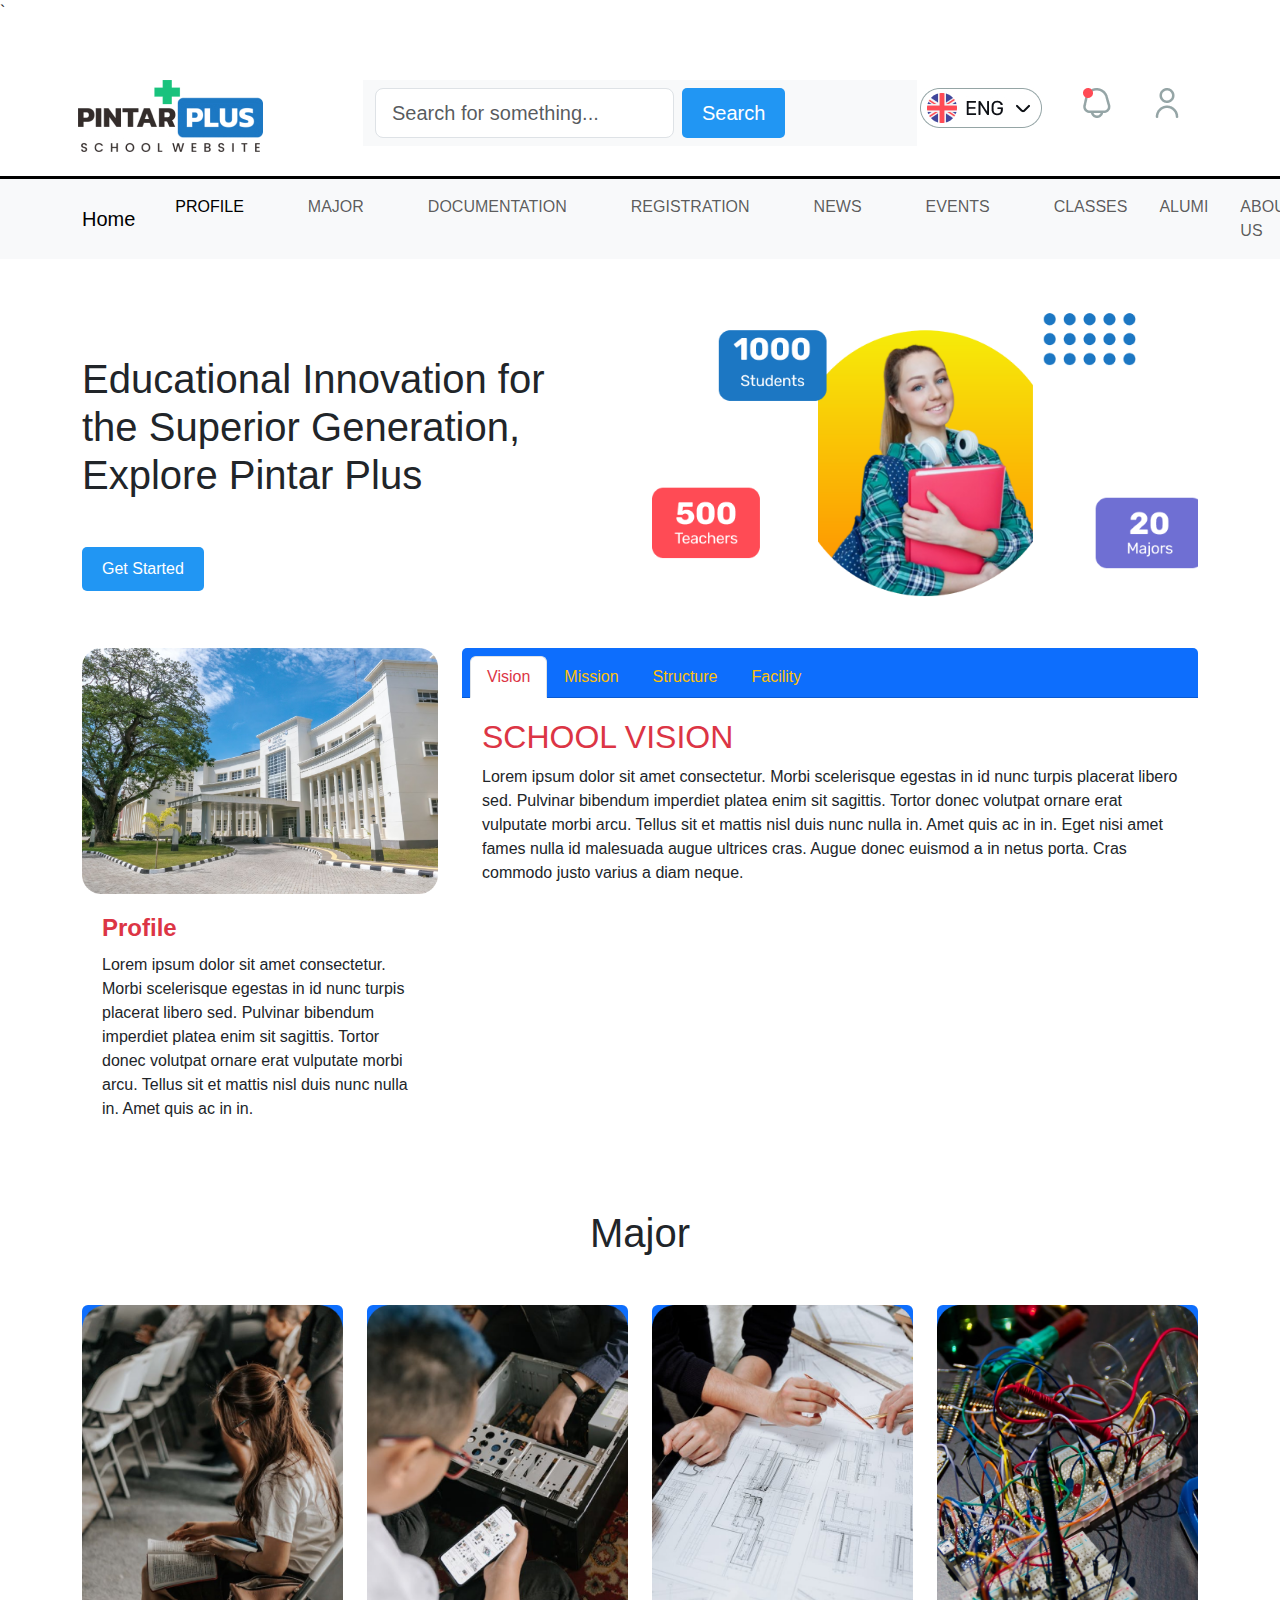
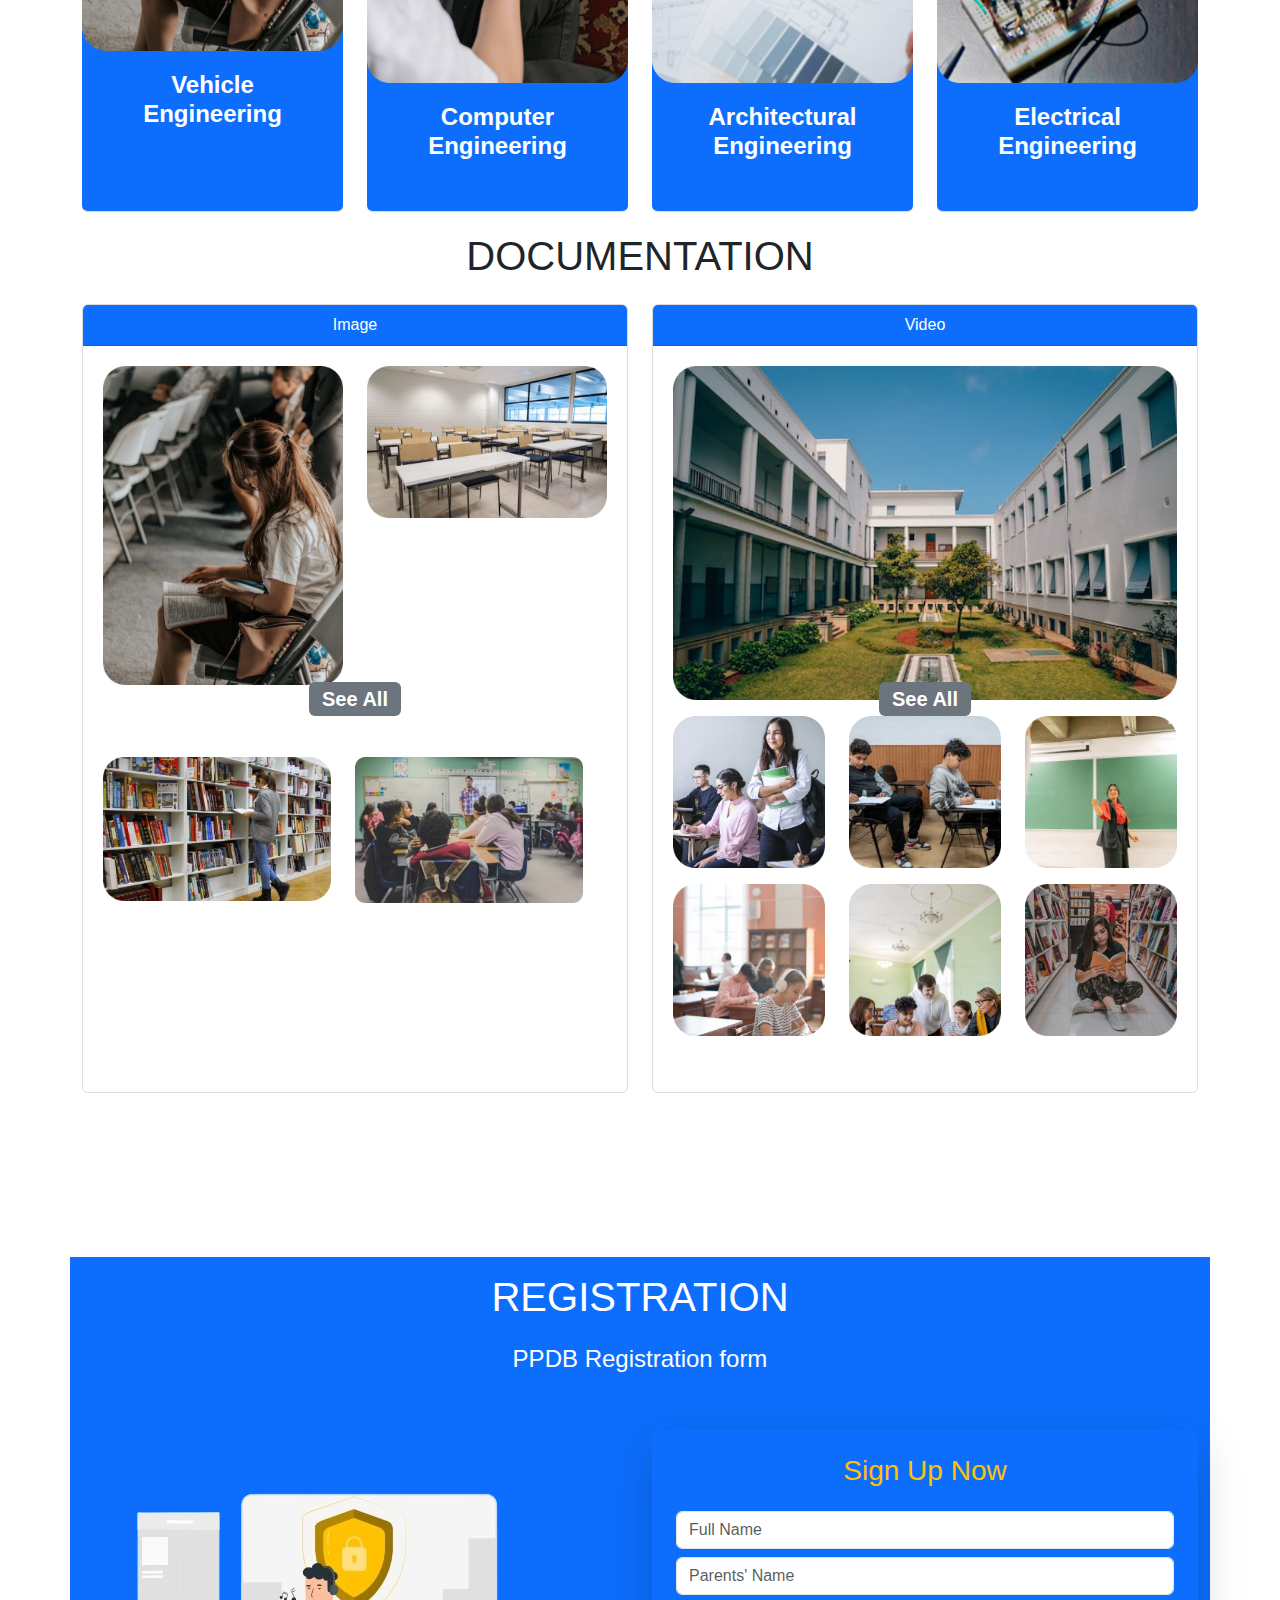
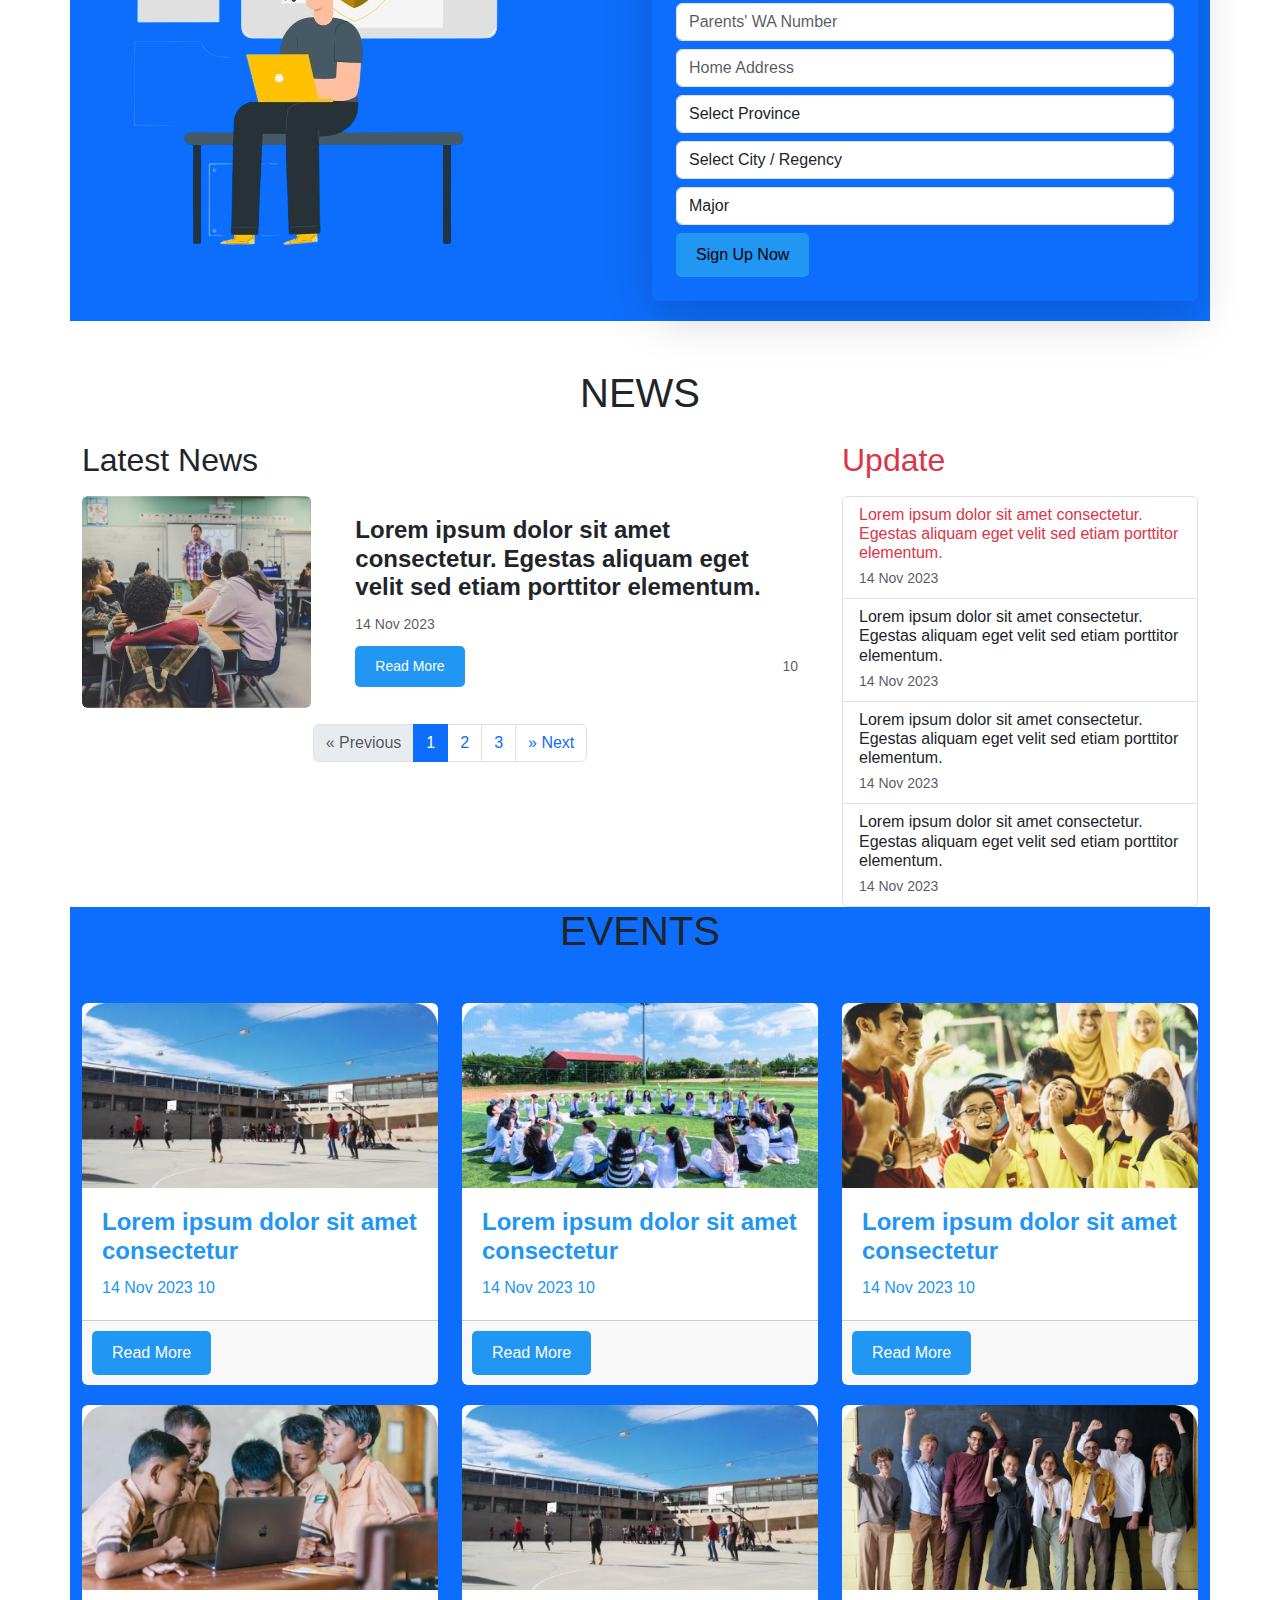
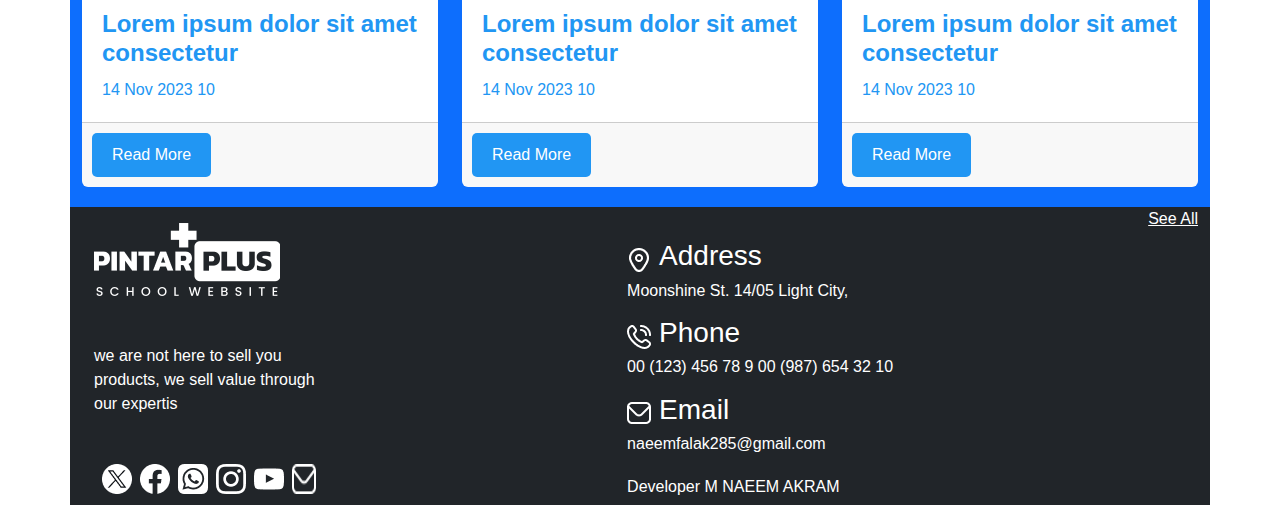
<file: index.html>
<!DOCTYPE html>
<html lang="en">

<head>
  <meta charset="UTF-8">
  <meta name="viewport" content="width=device-width, initial-scale=1.0">
  <link rel="stylesheet" href="src/css/bootstrap.min.css">
  <link rel="stylesheet" href="https://cdnjs.cloudflare.com/ajax/libs/animate.css/4.1.1/animate.min.css" />
  <link rel="stylesheet" href="src/css/style.css">
  <link rel="preconnect" href="https://fonts.googleapis.com">
  <link rel="preconnect" href="https://fonts.gstatic.com" crossorigin>
  <link
    href="https://fonts.googleapis.com/css2?family=Roboto:ital,wght@0,100;0,300;0,400;0,500;0,700;0,900;1,100;1,300;1,400;1,500;1,700;1,900&display=swap"
    rel="stylesheet">
  <title>PINTR PLUS</title>

</head>`

<body>

 <!-- nav section -->
<section id="nav">
  <div class="container mb-3">
    <div class="row d-flex justify-content-between">
      <div class="col-md-3 col-sm-12 mt-5 p-2 animate__animated animate__fadeInLeft">
        <img src="src/images/logo1.jpg" alt="" class="logo1">
      </div>
      <div class="col-md-6 col-sm-12 mt-5 p-2 animate__animated animate__fadeInDown">
        <nav class="navbar navbar-expand-lg bg-body-tertiary">
          <div class="container">
            <div class="collapse navbar-collapse" id="navbarSupportedContent">
              <form class="d-flex" role="search">
                <input class="form-control form-control-lg form-control-sm me-2" type="search"
                  placeholder="Search for something..." aria-label="Search">
                <button class="btn btn-outline-danger btn-lg d-sm-none d-md-block" type="submit">Search</button>
              </form>
            </div>
          </div>
        </nav>
      </div>
      <div class="col-md-3 col-sm-12 d-flex justify-content-end animate__animated animate__fadeInRight">
        <a href=""><img src="src/images/Group 104.jpg" alt="" class="mt-5 p-3 me-2"></a>
        <a href=""><img src="src/images/Group 105.png" alt="" class="mt-5 p-3 me-2"></a>
        <a href=""><img src="src/images/fi-rr-user.png" alt="" class="mt-5 p-3"></a>
      </div>
    </div>
  </div>
</section>

<!-- navbar section -->
<nav class="navbar navbar-expand-lg bg-body-tertiary animate__animated animate__fadeInDown">
  <div class="container">
    <a class="navbar-brand" href="#hero">Home <a href="index.html"></a></a>
    <button class="navbar-toggler" type="button" data-toggle="collapse" data-target="#navbarNav"
      aria-controls="navbarNav" aria-expanded="false" aria-label="Toggle navigation">
      <span class="navbar-toggler-icon"></span>
    </button>
    <div class="collapse navbar-collapse" id="navbarNav">
      <ul class="navbar-nav me-5">
        <li class="nav-item">
          <a class="nav-link active ms-3" aria-current="page" href="#profile">PROFILE</a>
        </li>
        <li class="nav-item">
          <a class="nav-link ms-5" href="#MAJOR">MAJOR</a>
        </li>
        <li class="nav-item">
          <a class="nav-link ms-5" href="#DOCUMENTATION">DOCUMENTATION</a>
        </li>
        <li class="nav-item">
          <a class="nav-link ms-5" href="#REGISTRATION">REGISTRATION</a>
        </li>
        <li class="nav-item">
          <a class="nav-link ms-5" href="#NEWS">NEWS</a>
        </li>
        <li class="nav-item">
          <a class="nav-link ms-5" href="#EVENTS">EVENTS</a>
        </li>
        <li class="nav-item">
          <a class="nav-link ms-5" href="classes.html" target="_blank">CLASSES</a>
        </li>
        <li class="nav-item">
          <a class="nav-link ms-3" href="alumi.html" target="_blank">ALUMI</a>
        </li>
        <li class="nav-item">
          <a class="nav-link ms-3" href="about.html" target="_blank">ABOUT US</a>
        </li>
      </ul>
    </div>
  </div>
</nav>


 <!--  hero section -->
<section id="hero">
  <div class="container mt-5">
    <div class="row">
      <div class="col-md-6 col-sm-12 mt-5 animate__animated animate__fadeInLeft">
        <h1>Educational Innovation for <br> the Superior Generation, <br> Explore Pintar Plus</h1>
        <div class="mt-5">
          <button type="button" class="btn btn-primary">Get Started</button>
        </div>
      </div>
      <div class="col-md-6 col-sm-12 animate__animated animate__fadeInRight">
        <img src="src/images/home.png" alt="" class="girl">
      </div>
    </div>
  </div>
</section>





<!-- profile section -->
<section id="profile" class="animate__animated animate__fadeIn">
  <div class="container">
    <div class="row justify-content-center">
      <div class="col-md-4 col-sm-12 mt-5 animate__animated animate__fadeInLeft">
        <div class="card">
          <img src="src/images/Rectangle 6.png" class="card-img-top" alt="...">
          <div class="card-body">
            <h2 class="card-title text-danger animate__animated animate__fadeInUp">Profile</h2>
            <p class="card-text text-dark animate__animated animate__fadeInUp">Lorem ipsum dolor sit amet consectetur. Morbi scelerisque egestas in id nunc turpis placerat libero sed. Pulvinar bibendum imperdiet platea enim sit sagittis. Tortor donec volutpat ornare erat vulputate morbi arcu. Tellus sit et mattis nisl duis nunc nulla in. Amet quis ac in in.</p>
          </div>
        </div>
      </div>
      <div class="col-md-8 col-sm-12 mt-5 animate__animated animate__fadeInRight">
        <div class="card mb-5">
          <div class="card-header bg-primary text-white text-center animate__animated animate__fadeInDown">
            <ul class="nav nav-tabs card-header-tabs">
              <li class="nav-item">
                <a class="nav-link active text-danger" href="#">Vision</a>
              </li>
              <li class="nav-item">
                <a class="nav-link text-warning" href="#">Mission</a>
              </li>
              <li class="nav-item">
                <a class="nav-link text-warning" href="#">Structure</a>
              </li>
              <li class="nav-item">
                <a class="nav-link text-warning" href="#">Facility</a>
              </li>
            </ul>
          </div>
          <div class="card-body animate__animated animate__fadeInUp">
            <h2 class="text-danger">SCHOOL VISION</h2>
            <p class="text-dark">Lorem ipsum dolor sit amet consectetur. Morbi scelerisque egestas in id nunc turpis placerat libero sed. Pulvinar bibendum imperdiet platea enim sit sagittis. Tortor donec volutpat ornare erat vulputate morbi arcu. Tellus sit et mattis nisl duis nunc nulla in. Amet quis ac in in. Eget nisi amet fames nulla id malesuada augue ultrices cras. Augue donec euismod a in netus porta. Cras commodo justo varius a diam neque.</p>
          </div>
        </div>
      </div>
    </div>
  </div>
</section>

<!-- major section -->
<section id="major" class="">
  <div class="container">
    <h1 class="text-center mt-5">Major</h1>
    <div class="row mt-5 animate__animated animate__fadeIn">
      <div class="col-md-3 text-center animate__animated animate__fadeInLeft">
        <div class="card bg-primary text-white">
          <img src="src/images/Rectangle 12.png" alt="">
          <div class="card-body">
            <h5 class="card-title">Vehicle Engineering</h5>
          </div>
        </div>
      </div>
      <div class="col-md-3 text-center animate__animated animate__fadeInLeft">
        <div class="card bg-primary text-white">
          <img src="src/images/Rectangle 11.png" alt="">
          <div class="card-body">
            <h5 class="card-title">Computer Engineering</h5>
          </div>
        </div>
      </div>
      <div class="col-md-3 text-center animate__animated animate__fadeInLeft">
        <div class="card bg-primary text-white">
          <img src="src/images/Rectangle 10.png" alt="">
          <div class="card-body">
            <h5 class="card-title">Architectural Engineering</h5>
          </div>
        </div>
      </div>
      <div class="col-md-3 text-center animate__animated animate__fadeInLeft">
        <div class="card bg-primary text-white">
          <img src="src/images/Rectangle 9.png" alt="">
          <div class="card-body">
            <h5 class="card-title">Electrical Engineering</h5>
          </div>
        </div>
      </div>
    </div>
  </div>
</section>




  <!-- documentation section -->
  <section id="DOCUMENTATION" style="padding: 20px;">
    <div class="container">
      <h1 class="text-center mb-4">DOCUMENTATION</h1>
      <div class="row mb-5">
        <div class="col-md-6 col-sm-12 mb-5 animate">
          <div class="card h-100" style="margin-bottom: 20px;">
            <div class="card-header bg-primary text-white text-center">Image</div>
            <div class="card-body d-flex flex-column">
              <div class="row">
                <div class="col-md-6 col-sm-12 mb-3">
                  <a href="#" class="d-block">
                    <img src="src/images/Rectangle 12.png" class="img-fluid rounded" alt="Image 1">
                    <div class="position-absolute top-50 start-50 translate-middle">
                      <span class="badge bg-secondary text-white fs-5">See All</span>
                    </div>
                  </a>
                </div>
                <div class="col-md-6 col-sm-12 mb-3">
                  <a href="#" class="d-block">
                    <img src="src/images/Rectangle 117.png" class="img-fluid rounded " alt="Image 2">
                  </a>
                </div>
                <div class="row mt-5">
                  <div class="col-md-6 col-sm-12">
                    <a href="#" class="d-block">
                      <img src="src/images/Rectangle 115.png" class="img-fluid rounded mt-2" alt="Image 3">
                    </a>
                  </div>
                  <div class="col-md-6 col-sm-12">
                    <a href="#" class="d-block">
                      <img src="src/images/Rectangle 116.png" class="img-fluid rounded mt-2" alt="Image 4">
                    </a>
                  </div>
                </div>



              </div>

            </div>
          </div>
        </div>



        <div class="col-md-6 col-sm-12 mb-5">
          <div class="card h-100" style="margin-bottom: 20px;">
            <div class="card-header bg-primary text-white text-center">Video</div>
            <div class="card-body d-flex flex-column">
              <div class="row">
                <div class="col-md-12 col-sm-12 mb-3">
                  <a href="#" class="d-block">
                    <img src="src/images/Rectangle 118.png" class="img-fluid rounded" alt="Video 1">
                    <div class="position-absolute top-50 start-50 translate-middle">
                      <span class="badge bg-secondary text-white fs-5">See All</span>
                    </div>
                  </a>
                </div>
                <div class="col-md-4 col-sm-6 mb-3">
                  <a href="#" class="d-block">
                    <img src="src/images/Rectangle 119.png" class="img-fluid rounded" alt="Video 2">
                    <div class="position-absolute top-50 start-50 translate-middle">
                      <i class="bi bi-play-circle-fill text-white fs-3"></i>
                    </div>
                  </a>
                </div>
                <div class="col-md-4 col-sm-6 mb-3">
                  <a href="#" class="d-block">
                    <img src="src/images/Rectangle 120.png" class="img-fluid rounded" alt="Video 3">
                    <div class="position-absolute top-50 start-50 translate-middle">
                      <i class="bi bi-play-circle-fill text-white fs-3"></i>
                    </div>
                  </a>
                </div>
                <div class="col-md-4 col-sm-6 mb-3">
                  <a href="#" class="d-block">
                    <img src="src/images/Rectangle 121.png" class="img-fluid rounded" alt="Video 4">
                    <div class="position-absolute top-50 start-50 translate-middle">
                      <i class="bi bi-play-circle-fill text-white fs-3"></i>
                    </div>
                  </a>
                </div>
                <div class="col-md-4 col-sm-6 mb-3">
                  <a href="#" class="d-block">
                    <img src="src/images/Rectangle 122.png" class="img-fluid rounded" alt="Video 5">
                    <div class="position-absolute top-50 start-50 translate-middle">
                      <i class="bi bi-play-circle-fill text-white fs-3"></i>
                    </div>
                  </a>
                </div>
                <div class="col-md-4 col-sm-6 mb-3">
                  <a href="#" class="d-block">
                    <img src="src/images/Rectangle 123.png" class="img-fluid rounded" alt="Video 6">
                    <div class="position-absolute top-50 start-50 translate-middle">
                      <i class="bi bi-play-circle-fill text-white fs-3"></i>
                    </div>
                  </a>
                </div>
                <div class="col-md-4 col-sm-6 mb-3">
                  <a href="#" class="d-block">
                    <img src="src/images/Rectangle 124.png" class="img-fluid rounded" alt="Video 7">
                    <div class="position-absolute top-50 start-50 translate-middle">
                      <i class="bi bi-play-circle-fill text-white fs-3"></i>
                    </div>
                  </a>
                </div>
              </div>
              <div class="mt-auto">
                <!-- add some content here to fill the resrcing space -->
              </div>
            </div>
          </div>
        </div>
      </div>
    </div>
  </section>


  <!--  registration section -->
  <section id="REGISTRATION">
    <div class="container bg-primary">
      <div class="row mt-5">
        <h1 class="text-center text-white mt-3">REGISTRATION</h1>
        <h4 class="text-center text-white mt-3">PPDB Registration form</h4>
        <div class="col-md-6 col-sm-12 mt-2 me">
          <img src="src/images/pana-removebg-preview.png" alt="" class="register">
        </div>
        <div class="col-md-6 col-sm-12 mt-5">
          <div class="card shadow-lg p-4 rounded bg-primary">
            <h3 class="text-center mb-4 bg-primary text-warning">Sign Up Now</h3>
            <form class="">
              <div class="form-group">
                <input type="text" class="form-control" placeholder="Full Name" required>
              </div>
              <div class="form-group mt-2">
                <input type="text" class="form-control" placeholder="Parents' Name" required>
              </div>
              <div class="form-group mt-2">
                <input type="text" class="form-control" placeholder="Parents' WA Number" required>
              </div>
              <div class="form-group mt-2">
                <input type="text" class="form-control" placeholder="Home Address" required>
              </div>
              <div class="form-group mt-2">
                <select class="form-control" required>
                  <option value="" disabled selected>Select Province</option>
                  <option value="province1">Province 1</option>
                  <option value="province2">Province 2</option>
                  <option value="province3">Province 3</option>
                </select>
              </div>
              <div class="form-group mt-2">
                <select class="form-control" required>
                  <option value="" disabled selected>Select City / Regency</option>
                  <option value="city1">DUNYAPUR</option>
                  <option value="city2">LODHRAN</option>
                  <option value="city3">Kahror Pakka</option>
                </select>
              </div>
              <div class="form-group mt-2">
                <select class="form-control" required>
                  <option value="" disabled selected>Major</option>
                  <option value="major1">Major 1</option>
                  <option value="major2">Major 2</option>
                  <option value="major3">Major 3</option>
                </select>
              </div>
              <button type="submit" class="btn btn-danger btn-block mt-2 text-black">Sign Up Now</button>
            </form>
          </div>

        </div>
      </div>
    </div>
  </section>


  <!-- news section -->
  <section id="NEWS">
    <div class="container mt-5">
      <h1 class="text-center mb-4">NEWS</h1>

      <div class="row">
        <div class="col-md-8 animate__animated animate__fadeInLeft">
          <h2 class="mb-3">Latest News</h2>
          <div class="card mb-3">
            <div class="row no-gutters">
              <div class="col-md-4">
                <img src="src/images/Rectangle 113.png" class="card-img" alt="...">
              </div>
              <div class="col-md-8 animate__animated animate__fadeInLef">
                <div class="card-body">
                  <h5 class="card-title text-dark">Lorem ipsum dolor sit amet consectetur. Egestas aliquam eget velit
                    sed etiam porttitor elementum.</h5>
                  <p class="card-text"><small class="text-muted">14 Nov 2023</small></p>
                  <div class="d-flex justify-content-between align-items-center">
                    <div class="btn-group">
                      <button type="button" class="btn btn-sm btn-outline-secondary">Read More</button>
                    </div>
                    <small class="text-muted">10</small>
                  </div>
                </div>
              </div>
            </div>
          </div>
          <nav aria-label="Page navigation example">
            <ul class="pagination justify-content-center">
              <li class="page-item disabled">
                <a class="page-link" href="#" aria-label="Previous">
                  <span aria-hidden="true">&laquo;</span>
                  <span class="sr-only">Previous</span>
                </a>
              </li>
              <li class="page-item active"><a class="page-link" href="#">1</a></li>
              <li class="page-item"><a class="page-link" href="#">2</a></li>
              <li class="page-item"><a class="page-link" href="#">3</a></li>
              <li class="page-item">
                <a class="page-link" href="#" aria-label="Next">
                  <span aria-hidden="true">&raquo;</span>
                  <span class="sr-only">Next</span>
                </a>
              </li>
            </ul>
          </nav>
        </div>
        <div class="col-md-4 animate__animated animate__fadeInLeft">
          <h2 class="mb-3 text-danger">Update</h2>
          <ul class="list-group">
            <li class="list-group-item">
              <h6 class="mb-1 text-danger">Lorem ipsum dolor sit amet consectetur. Egestas aliquam eget velit sed etiam
                porttitor elementum.</h6>
              <small class="text-muted">14 Nov 2023</small>
              <span class="float-right badge badge-pill badge-primary">10</span>
            </li>
            <li class="list-group-item">
              <h6 class="mb-1">Lorem ipsum dolor sit amet consectetur. Egestas aliquam eget velit sed etiam porttitor
                elementum.</h6>
              <small class="text-muted">14 Nov 2023</small>
              <span class="float-right badge badge-pill badge-primary">10</span>
            </li>
            <li class="list-group-item">
              <h6 class="mb-1">Lorem ipsum dolor sit amet consectetur. Egestas aliquam eget velit sed etiam porttitor
                elementum.</h6>
              <small class="text-muted">14 Nov 2023</small>
              <span class="float-right badge badge-pill badge-primary">10</span>
            </li>
            <li class="list-group-item">
              <h6 class="mb-1">Lorem ipsum dolor sit amet consectetur. Egestas aliquam eget velit sed etiam porttitor
                elementum.</h6>
              <small class="text-muted">14 Nov 2023</small>
              <span class="float-right badge badge-pill badge-primary">10</span>
            </li>
          </ul>
        </div>
      </div>
    </div>
  </section>




  <section id="EVENTS">
    <div class="container bg-primary">
      <h1 class="event m text-center ">EVENTS</h1>
      <div class="row bg-primary mt-5">
        <div class="col-md-4 bg-primary fade-in-down">
          <div class="card">
            <img src="src/images/Rectangle 13.png" class="card-img-top" alt="...">
            <div class="card-body">
              <h5 class="card-title">Lorem ipsum dolor sit amet consectetur</h5>
              <p class="card-text">
                <i class="far fa-calendar-alt"></i> 14 Nov 2023
                <i class="far fa-comments"></i> 10
              </p>
            </div>
            <div class="card-footer">
              <button class="btn">Read More</button>
              <div class="social-icons">
                <a href="#" class="far fa-share-square"></a>
              </div>
            </div>
          </div>
        </div>
        <div class="col-md-4 animate__animated animate__fadeInLeft">
          <div class="card">
            <img src="src/images/Rectangle 155.png" class="card-img-top" alt="...">
            <div class="card-body">
              <h5 class="card-title">Lorem ipsum dolor sit amet consectetur</h5>
              <p class="card-text">
                <i class="far fa-calendar-alt"></i> 14 Nov 2023
                <i class="far fa-comments"></i> 10
              </p>
            </div>
            <div class="card-footer">
              <button class="btn">Read More</button>
              <div class="social-icons">
                <a href="#" class="far fa-share-square"></a>
              </div>
            </div>
          </div>
        </div>
        <div class="col-md-4 animate__animated animate__fadeInLeft">
          <div class="card">
            <img src="src/images/Rectangle 222.png" class="card-img-top" alt="...">
            <div class="card-body">
              <h5 class="card-title">Lorem ipsum dolor sit amet consectetur</h5>
              <p class="card-text">
                <i class="far fa-calendar-alt"></i> 14 Nov 2023
                <i class="far fa-comments"></i> 10
              </p>
            </div>
            <div class="card-footer">
              <button class="btn">Read More</button>
              <div class="social-icons">
                <a href="#" class="far fa-share-square"></a>
              </div>
            </div>
          </div>
        </div>
        <div class="col-md-4 animate__animated animate__fadeInLeft">
          <div class="card">
            <img src="src/images/Rectangle 1256.png" class="card-img-top" alt="...">
            <div class="card-body">
              <h5 class="card-title">Lorem ipsum dolor sit amet consectetur</h5>
              <p class="card-text">
                <i class="far fa-calendar-alt"></i> 14 Nov 2023
                <i class="far fa-comments"></i> 10
              </p>
            </div>
            <div class="card-footer">
              <button class="btn">Read More</button>
              <div class="social-icons">
                <a href="#" class="far fa-share-square"></a>
              </div>
            </div>
          </div>
        </div>
        <div class="col-md-4 animate__animated animate__fadeInLeft">
          <div class="card">
            <img src="src/images/Rectangle 13.png" class="card-img-top" alt="...">
            <div class="card-body">
              <h5 class="card-title">Lorem ipsum dolor sit amet consectetur</h5>
              <p class="card-text">
                <i class="far fa-calendar-alt"></i> 14 Nov 2023
                <i class="far fa-comments"></i> 10
              </p>
            </div>
            <div class="card-footer">
              <button class="btn">Read More</button>
              <div class="social-icons">
                <a href="#" class="far fa-share-square"></a>
              </div>
            </div>
          </div>
        </div>
        <div class="col-md-4 animate__animated animate__fadeInLeft">
          <div class="card">
            <img src="src/images/Rectangle 333.png" class="card-img-top" alt="...">
            <div class="card-body">
              <h5 class="card-title">Lorem ipsum dolor sit amet consectetur</h5>
              <p class="card-text">
                <i class="far fa-calendar-alt"></i> 14 Nov 2023
                <i class="far fa-comments"></i> 10
              </p>
            </div>
            <div class="card-footer">
              <button class="btn">Read More</button>
              <div class="social-icons">
                <a href="#" class="far fa-share-square"></a>
              </div>
            </div>
          </div>
        </div>
      </div>
      <a href="#" class="see-all">See All</a>
    </div>
  </section>



  <!--  footer section-->

  <section id="footer">
    <div class="container bg-dark">
      <div class="row">
        <div class="col-md-6 col-lg-6 col-sm-12">
          <div class="logo2 mt-3">
            <img src="src/images/logo plus 2 1.png" alt="">
          </div>
          <div class="para text-white mt-5">
            <p>we are not here to sell you <br>
              products, we sell value through <br>
              our expertis</p>
          </div>
          <div class="handles mt-5 d-flex justify-content-center justify-content-sm-start">
            <img src="src/images/Group 44.png" alt="" class="ms-2">
            <img src="src/images/Facebook.png" alt="" class="ms-2">
            <img src="src/images/Whatsapp.png" alt="" class="ms-2">
            <img src="src/images/Instagram.png" alt="" class="ms-2">
            <img src="src/images/Youtube.png" alt="" class="ms-2">
            <img src="src/images/Vector.png" alt="" class="ms-2">
          </div>
        </div>
        <div class="col-md-6 col-lg-6 col-sm-12 mt-3">
          <div class="location mt-3 d-flex align-items-center">
            <img src="src/images/fi-rr-marker.png" alt="" class="me-2">
            <h3 class="text-white">Address</h3>
          </div>
          <div class="Address">
            <h6 class="text-white">Moonshine St. 14/05 Light City,
            </h6>
          </div>
          <div class="Phone mt-3 d-flex align-items-center">
            <img src="src/images/fi-rr-phone-call.png" alt="" class="me-2">
            <h3 class="text-white">Phone</h3>
          </div>
          </span>
          <div class="Address">
            <h6 class="text-white">00 (123) 456 78 9
              00 (987) 654 32 10</h6>
          </div>
          <div class="Email mt-3 d-flex align-items-center">
            <img src="src/images/Vector.png" alt="" class="me-2">
            <h3 class="text-white">Email</h3>
          </div>
          <div class="Address">
            <h6 class="text-white">naeemfalak285@gmail.com</h6>
          </div>
          <div class="Developer mt-4">
            <h6 class="text-white">Developer M NAEEM AKRAM</h6>
          </div>
        </div>
      </div>
    </div>
    </div>
  </section>

  <script src="src/js/script.js"></script>
  <script src="https://code.jquery.com/jquery-3.5.1.slim.min.js"></script>
  <script src="https://cdn.jsdelivr.net/npm/popper.js@1.16.1/dist/umd/popper.min.js"></script>
  <script src="https://stackpath.bootstrapcdn.com/bootstrap/4.5.2/js/bootstrap.min.js"></script>

</body>

</html>
</file>
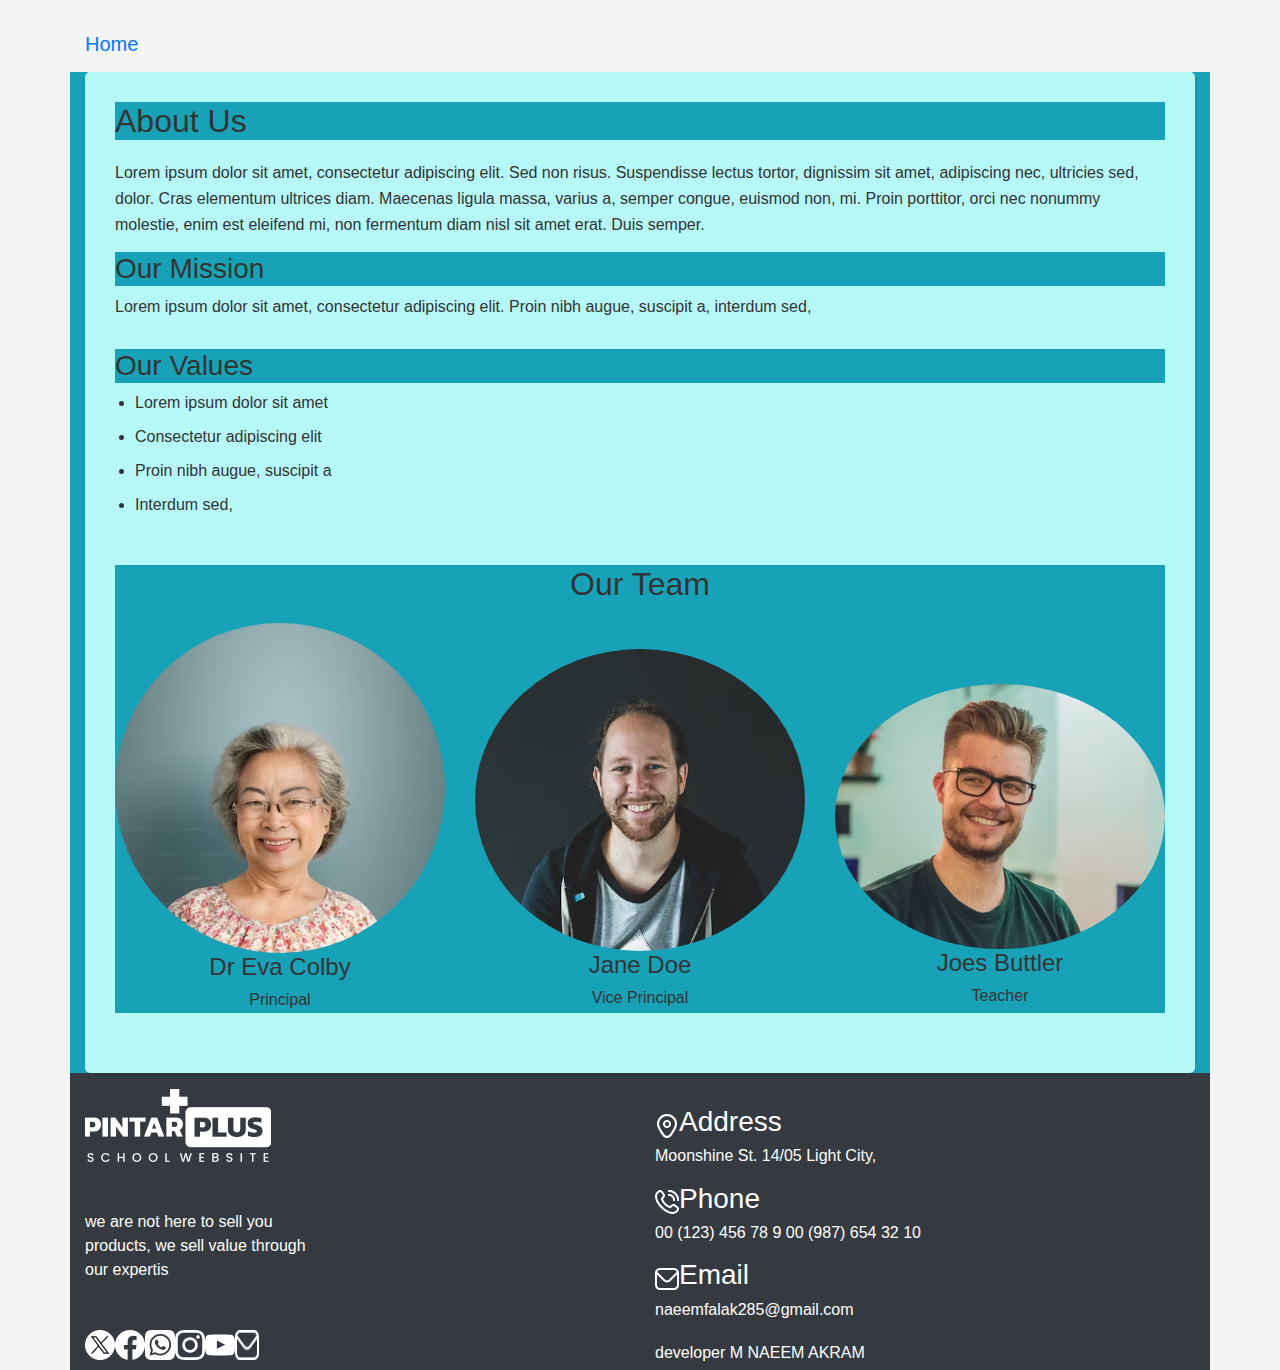
<file: about.html>
<!DOCTYPE html>
<html lang="en">

<head>
    <meta charset="UTF-8">
    <meta name="viewport" content="width=device-width, initial-scale=1.0">
    <title>PINTR PLUS SCHOOLs</title>
    <link rel="stylesheet" href="https://cdn.jsdelivr.net/npm/bootstrap@4.6.2/dist/css/bootstrap.min.css">
    <style>
        body {
            font-family: 'Arial', sans-serif;
            background-color: #f4f4f4;
            color: #333;
        }



        .about-us {
            background-color: rgb(182, 248, 248);
            padding: 30px;
            border-radius: 5px;
            box-shadow: 0 2px 5px rgba(0, 0, 0, 0.1);
        }

        .about-us h2 {
            color: #333;
            margin-bottom: 20px;
        }

        .about-us p {
            line-height: 1.6;
            margin-bottom: 15px;
        }

        .about-us .mission {
            margin-bottom: 30px;
        }

        .about-us .values {
            margin-bottom: 30px;
        }

        .about-us .values ul {
            list-style-type: disc;
            padding-left: 20px;
        }

        .about-us .values li {
            margin-bottom: 10px;
        }

        .about-us .team {
            margin-bottom: 30px;
        }

        .about-us .team .row {
            margin-bottom: 20px;
        }

        .about-us .team .col-md-4 {
            text-align: center;
        }

        .about-us .team img {
            width: 100%;
            border-radius: 50%;
        }

        .about-us .team h4 {
            margin-bottom: 5px;
        }

        .about-us .team p {
            margin-bottom: 0;
        }

        @media (max-width: 768px) {
            .about-us .team .row {
                display: flex;
                flex-direction: column;
            }

        }
    </style>
</head>

<body>

    <!-- navbar section -->
    <nav class="navbar navbar-expand-lg bg-body-tertiary mt-3">
        <div class="container">
            <a class="navbar-brand" href="index.html#hero">Home <a href="index.html"></a></a>
            <button class="navbar-toggler" type="button" data-bs-toggle="collapse" data-bs-target="#navbarNav"
                aria-controls="navbarNav" aria-expanded="false" aria-label="Toggle navigation">
                <span class="navbar-toggler-icon"></span>
            </button>

        </div>
    </nav>


    <section id="ABOUT US ">
        <div class="container bg-info">
            <div class="row ">
                <div class="col-md-12 ">
                    <div class="about-us">
                        <h2 class="bg-info">About Us</h2>
                        <p>
                            Lorem ipsum dolor sit amet, consectetur adipiscing elit. Sed non risus. Suspendisse lectus
                            tortor, dignissim sit amet, adipiscing nec, ultricies sed, dolor. Cras elementum ultrices
                            diam. Maecenas ligula massa, varius a, semper congue, euismod non, mi. Proin porttitor, orci
                            nec nonummy molestie, enim est eleifend mi, non fermentum diam nisl sit amet erat. Duis
                            semper.
                        </p>

                        <div class="mission">
                            <h3 class="bg-info">Our Mission</h3>
                            <p>
                                Lorem ipsum dolor sit amet, consectetur adipiscing elit. Proin nibh augue, suscipit a,
                                interdum sed,
                            </p>
                        </div>

                        <div class="values">
                            <h3 class="bg-info">Our Values</h3>
                            <ul class="">
                                <li>Lorem ipsum dolor sit amet</li>
                                <li>Consectetur adipiscing elit</li>
                                <li>Proin nibh augue, suscipit a</li>
                                <li>Interdum sed, </li>
                            </ul>
                        </div>

                        <div class="team bg-info mt-5">
                            <h2 class=" mt-3 text-center ">Our Team</h2>
                            <div class="row  align-items-center">
                                <div class="col-md-4">
                                    <img src="src/images/principal.avif" alt="Team Member 1">
                                    <h4 class=" bg-info">Dr Eva Colby</h4>
                                    <p class="bg-info">Principal</p>
                                </div>
                                <div class="col-md-4 mt-4">
                                    <img src="src/images/teacher 2.avif.png" alt="Team Member 2" class="img-fluid">
                                    <h4 class="bg-info">Jane Doe</h4>
                                    <p class="bg-info">Vice Principal</p>
                                </div>
                                <div class="col-md-4 mt-5 ">
                                    <img src="src/images/teacher 1.avif" alt="Team Member 2" class="img-fluid mt-2">
                                    <h4 class="bg-info rounded-circle">Joes Buttler</h4>
                                    <p class="bg-info">Teacher</p>
                                </div>

                            </div>
                        </div>
                    </div>
                </div>
            </div>
        </div>
    </section>




    <section id="footer">
        <div class="container bg-dark">
            <div class="row">
                <div class="col-md-6 col-lg-6 col-sm-12">
                    <div class="logo2 mt-3">
                        <img src="src/images/logo plus 2 1.png" alt="">
                    </div>
                    <div class="para text-white mt-5">
                        <p>we are not here to sell you <br>
                            products, we sell value through <br>
                            our expertis</p>
                    </div>
                    <div class="handles mt-5 d-flex justify-content-center justify-content-sm-start">
                        <img src="src/images/Group 44.png" alt="" class="ms-2">
                        <img src="src/images/Facebook.png" alt="" class="ms-2">
                        <img src="src/images/Whatsapp.png" alt="" class="ms-2">
                        <img src="src/images/Instagram.png" alt="" class="ms-2">
                        <img src="src/images/Youtube.png" alt="" class="ms-2">
                        <img src="src/images/Vector.png" alt="" class="ms-2">
                    </div>
                </div>
                <div class="col-md-6 col-lg-6 col-sm-12 mt-3">
                    <div class="location mt-3 d-flex align-items-center">
                        <img src="src/images/fi-rr-marker.png" alt="" class="me-2">
                        <h3 class="text-white">Address</h3>
                    </div>
                    <div class="Address">
                        <h6 class="text-white">Moonshine St. 14/05 Light City,
                        </h6>
                    </div>
                    <div class="Phone mt-3 d-flex align-items-center">
                        <img src="src/images/fi-rr-phone-call.png" alt="" class="me-2">
                        <h3 class="text-white">Phone</h3>
                    </div>
                    </span>
                    <div class="Address">
                        <h6 class="text-white">00 (123) 456 78 9
                            00 (987) 654 32 10</h6>
                    </div>
                    <div class="Email mt-3 d-flex align-items-center">
                        <img src="src/images/Vector.png" alt="" class="me-2">
                        <h3 class="text-white">Email</h3>
                    </div>
                    <div class="Address">
                        <h6 class="text-white">naeemfalak285@gmail.com</h6>
                    </div>
                    <div class="Developer mt-4">
                        <h6 class="text-white">developer M NAEEM AKRAM</h6>
                    </div>
                </div>
            </div>
        </div>
        </div>
    </section>
    <script src="https://cdn.jsdelivr.net/npm/jquery@3.5.1/dist/jquery.slim.min.js"></script>
    <script src="https://cdn.jsdelivr.net/npm/popper.js@1.16.1/dist/umd/popper.min.js"></script>
    <script src="https://cdn.jsdelivr.net/npm/bootstrap@4.6.2/dist/js/bootstrap.min.js"></script>
</body>

</html>
</file>
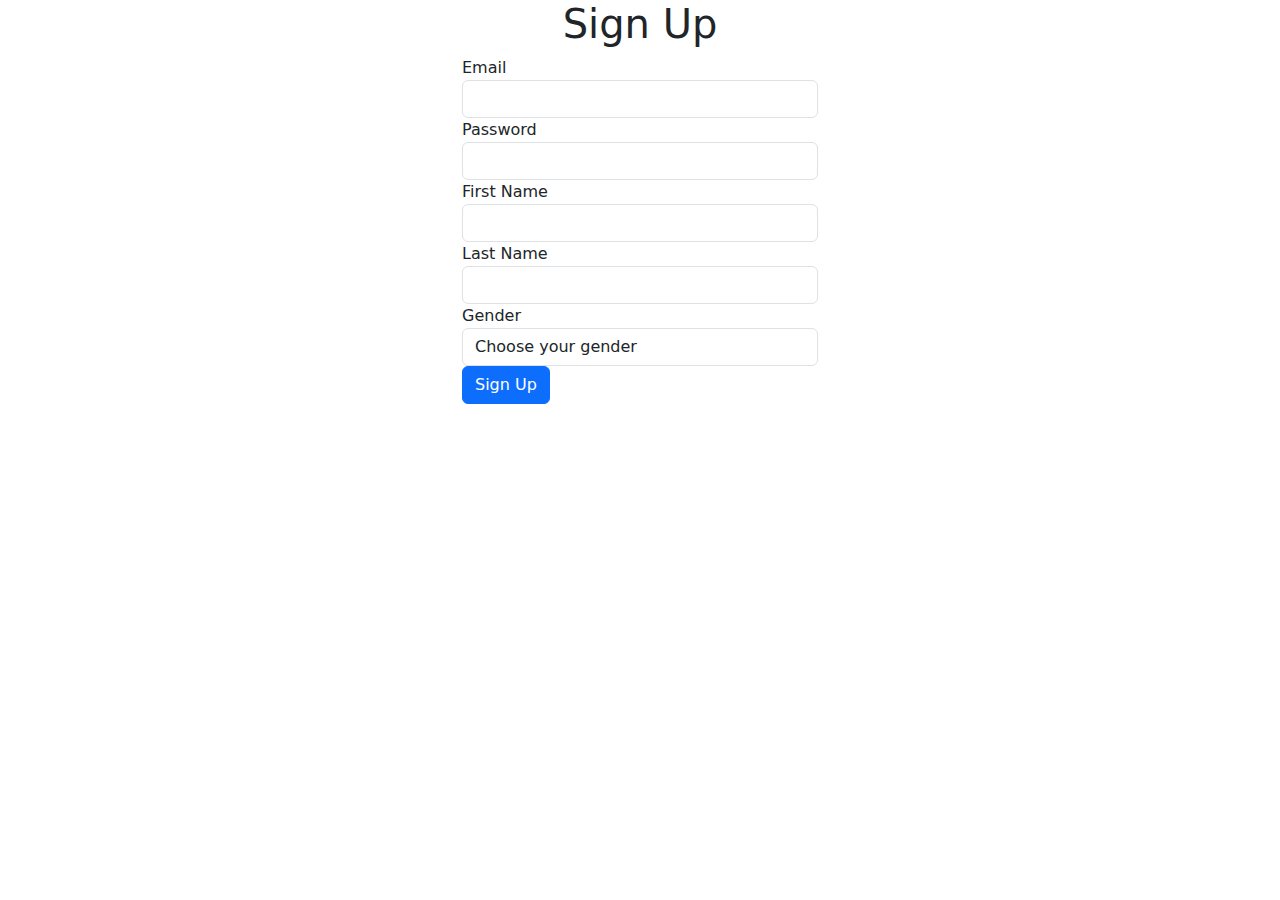
<file: sign up.html>
<!DOCTYPE html>
<html lang="en">
<head>
    <meta charset="UTF-8">
    <meta name="viewport" content="width=device-width, initial-scale=1.0">
    <title>Sign Up</title>
    <link rel="stylesheet" href="src/css/bootstrap.min.css">
</head>
<body>
    <section id="signup">
        <div class="container">
            <div class="row justify-content-center">
                <div class="col-md-4 col-sm-12">
                    <h1 class="text-center">Sign Up</h1>
                    <form>
                        <div class="form-group">
                            <label for="email">Email</label>
                            <input type="email" id="email" class="form-control" required>
                        </div>
                        <div class="form-group">
                            <label for="password">Password</label>
                            <input type="password" id="password" class="form-control" required>
                        </div>
                        <div class="form-group">
                            <label for="first_name">First Name</label>
                            <input type="text" id="first_name" class="form-control" required>
                        </div>
                        <div class="form-group">
                            <label for="last_name">Last Name</label>
                            <input type="text" id="last_name" class="form-control" required>
                        </div>
                        <div class="form-group">
                            <label for="gender">Gender</label>
                            <select id="gender" class="form-control" required>
                                <option value="" disabled selected>Choose your gender</option>
                                <option value="male">Male</option>
                                <option value="female">Female</option>
                                <option value="other">Other</option>
                            </select>
                        </div>
                        <button type="submit" class="btn btn-primary btn-block">Sign Up</button>
                    </form>
                </div>
            </div>
        </div>
    </section>

    <script src="https://code.jquery.com/jquery-3.5.1.slim.min.js"></script>
    <script src="https://cdn.jsdelivr.net/npm/popper.js@1.16.1/dist/umd/popper.min.js"></script>
    <script src="https://stackpath.bootstrapcdn.com/bootstrap/4.5.2/js/bootstrap.min.js"></script>
    <script>
        $(document).ready(function() {
            $('form').submit(function(event) {
                event.preventDefault();
                var email = $('#email').val();
                var password = $('#password').val();
                var first_name = $('#first_name').val();
                var last_name = $('#last_name').val();
                var gender = $('#gender').val();
                // You can add your registration logic here
                // For demonstration purposes, we'll assume the registration is successful
                alert('Registration successful!');
                window.location.href = 'signin.html';
            });
        });
    </script>
</body>
</html>
</file>
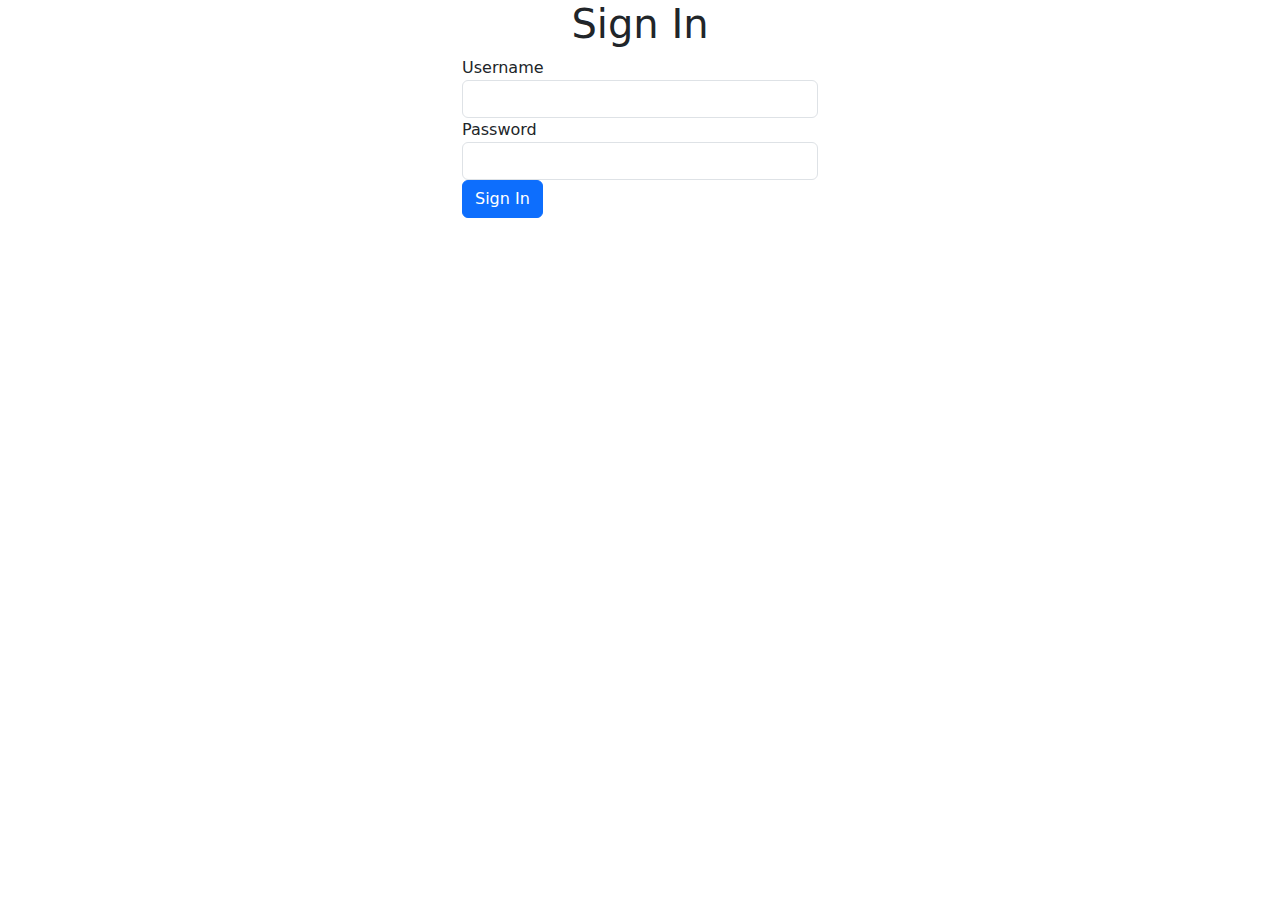
<file: signin.html>
<!DOCTYPE html>
<html lang="en">
<head>
    <meta charset="UTF-8">
    <meta name="viewport" content="width=device-width, initial-scale=1.0">
    <title>Sign In</title>
    <link rel="stylesheet" href="src/css/bootstrap.min.css">
</head>
<body>
    <section id="signin">
        <div class="container">
            <div class="row justify-content-center">
                <div class="col-md-4 col-sm-12">
                    <h1 class="text-center">Sign In</h1>
                    <form>
                        <div class="form-group">
                            <label for="username">Username</label>
                            <input type="text" id="username" class="form-control" required>
                        </div>
                        <div class="form-group">
                            <label for="password">Password</label>
                            <input type="password" id="password" class="form-control" required>
                        </div>
                        <button type="submit" class="btn btn-primary btn-block">Sign In</button>
                    </form>
                </div>
            </div>
        </div>
    </section>

    <script src="https://code.jquery.com/jquery-3.5.1.slim.min.js"></script>
    <script src="https://cdn.jsdelivr.net/npm/popper.js@1.16.1/dist/umd/popper.min.js"></script>
    <script src="https://stackpath.bootstrapcdn.com/bootstrap/4.5.2/js/bootstrap.min.js"></script>
    <script>
        $(document).ready(function() {
            $('form').submit(function(event) {
                event.preventDefault();
                var username = $('#username').val();
                var password = $('#password').val();
                // You can add your authentication logic here
                // For demonstration purposes, we'll assume the credentials are correct
                if (username === 'admin' && password === 'password') {
                    window.location.href = 'index.html';
                } else {
                    alert('Invalid credentials');
                }
            });
        });
    </script>
</body>
</html>
</file>
<file: src/css/style.css>
/* .logo1{
    height: 70%;
    width: 50%;
} */
#nav{
    border-bottom: 3px solid black;
}
.card {
    background-color: #fff;
    color: #2196F3;
    border: none;
    margin-bottom: 20px;
}

.card-body {
    padding: 20px;
}

.card-title {
    font-size: 1.5rem;
    font-weight: bold;
    margin-bottom: 10px;
}

.card-text {
    font-size: 1rem;
    margin-bottom: 10px;
}

.card-footer {
    padding: 10px;
}

.btn {
    background-color: #2196F3;
    color: #fff;
    border: none;
    padding: 10px 20px;
    border-radius: 5px;
}

.btn:hover {
    background-color: #007bff;
}

.see-all {
    float: right;
    color: #fff;
    font-size: 1rem;
    margin-bottom: 20px;
}

.see-all:hover {
    text-decoration: underline;
}

.social-icons {
    float: right;
}

.social-icons a {
    margin-left: 10px;
    color: #fff;
}
.girl {
   
    max-width: 100%; 
    height: auto; 
    object-fit: cover; 
  }
body{
    font-family: Arial, Helvetica, sans-serif;
}
.event h1 {
    margin-top: 20px; 
  }

  #DOCUMENTATION .card {
    border: 1px solid #ddd;
  }
  #major .card {
    border-bottom: 1px solid #ddd;
  }
  #major .card {
    height: 100%;
    display: flex;
    flex-direction: column;
  }
  
  #major .card-body {
    flex-grow: 1;
  }
  #DOCUMENTATION .image-section {
    display: flex;
    flex-direction: column;
    height: 100%; 
  }
  
  #DOCUMENTATION .image-section img:first-child {
    width: 100%;
    height: 50%; 
    object-fit: cover;
  }
  
  #DOCUMENTATION .image-section img:last-child {
    width: 100%;
    flex-grow: 1;
    object-fit: cover;
  }
  .register{

    margin-right: 30px;
  }
</file>
